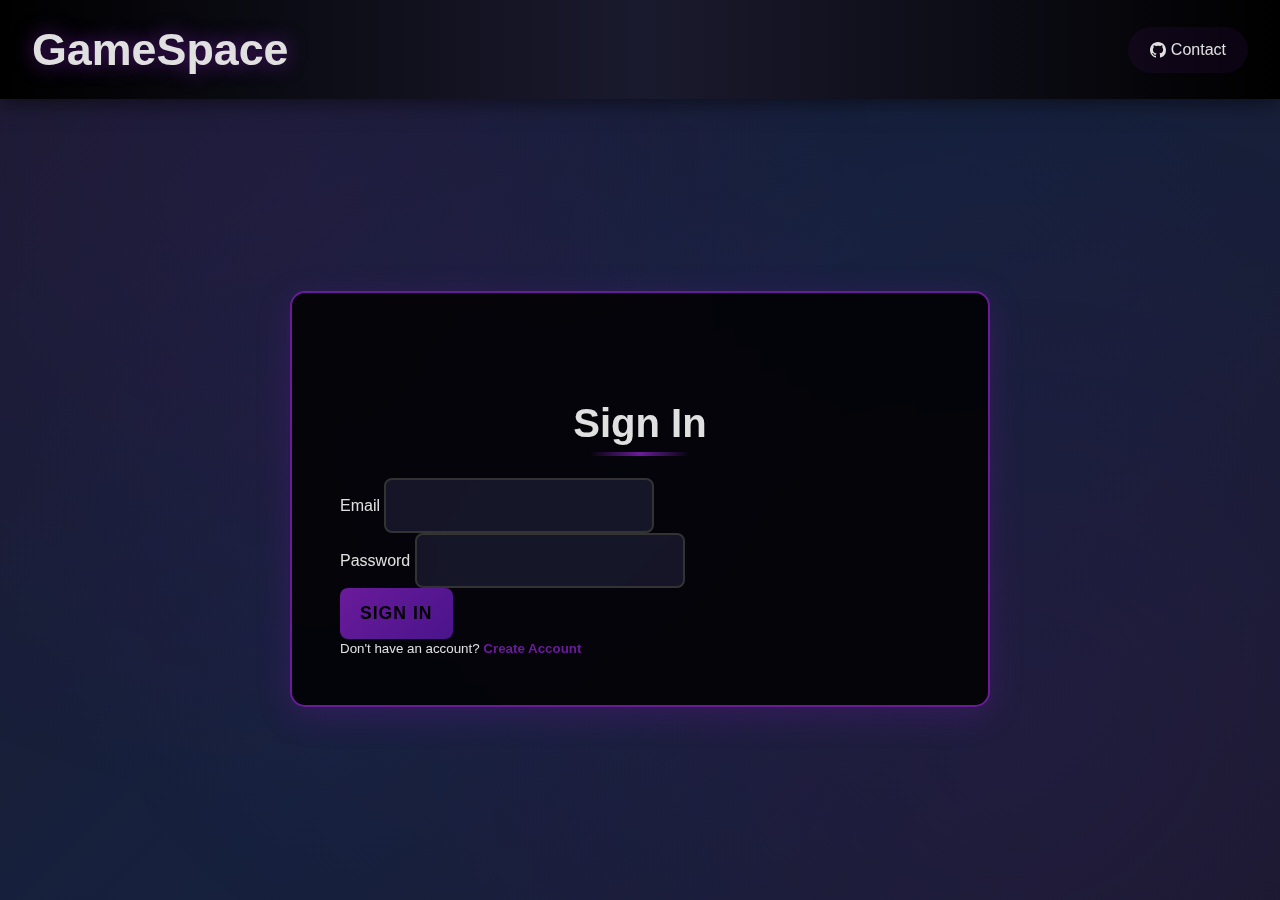
<file: code/GameSpace-Front/index.html>
<!DOCTYPE html>
<html lang="en">
<head>
    <meta charset="UTF-8">
    <meta name="viewport" content="width=device-width, initial-scale=1.0">
    <title>GameSpace</title>
    <link href="https://cdn.jsdelivr.net/npm/bootstrap@5.3.8/dist/css/bootstrap.min.css" rel="stylesheet"
        integrity="sha384-sRIl4kxILFvY47J16cr9ZwB07vP4J8+LH7qKQnuqkuIAvNWLzeN8tE5YBujZqJLB" crossorigin="anonymous">
    <link rel="stylesheet" href="./assets/css/style.css">
    <link rel="stylesheet" href="./assets/css/login.css">
    
</head>
<body>
    <header>
        <a href="home.html" id="titleLogo">GameSpace</a>
        <nav id="navbar">
            <a href="https://github.com/Filnr" class="rounded-4">
                <svg width="16" height="16" fill="currentColor" class="bi bi-github" viewBox="0 0 16 16"
                    style="margin-right: 5px;">
                    <path
                        d="M8 0C3.58 0 0 3.58 0 8c0 3.54 2.29 6.53 5.47 7.59.4.07.55-.17.55-.38 0-.19-.01-.82-.01-1.49-2.01.37-2.53-.49-2.69-.94-.09-.23-.48-.94-.82-1.13-.28-.15-.68-.52-.01-.53.63-.01 1.08.58 1.23.82.72 1.21 1.87.87 2.33.66.07-.52.28-.87.51-1.07-1.78-.2-3.64-.89-3.64-3.95 0-.87.31-1.59.82-2.15-.08-.2-.36-1.02.08-2.12 0 0 .67-.21 2.2.82.64-.18 1.32-.27 2-.27.68 0 1.36.09 2 .27 1.53-1.04 2.2-.82 2.2-.82.44 1.1.16 1.92.08 2.12.51.56.82 1.27.82 2.15 0 3.07-1.87 3.75-3.65 3.95.29.25.54.73.54 1.48 0 1.07-.01 1.93-.01 2.2 0 .21.15.46.55.38A8.012 8.012 0 0 0 16 8c0-4.42-3.58-8-8-8z" />
                </svg>
                Contact
            </a>
        </nav>
    </header>
    <main>
        <div class="card">
            <h2 class="mb-4">Sign In</h2>
            <form action="/Login" method="post">
            <div class="mb-3">
                <label for="email" class="form-label">Email</label>
                <input type="email" class="form-control" id="email" name="email" required autocomplete="username">
            </div>
            <div class="mb-3">
                <label for="password" class="form-label">Password</label>
                <input type="password" class="form-control" id="password" name="password" required autocomplete="current-password">
            </div>
            <button type="submit" class="btn btn-primary w-100">Sign In</button>
            </form>
            <div class="mt-3 text-center">
            <small>
                Don't have an account? <a href="./cadastro.html">Create Account</a>
            </small>
            </div>
        </div>
    </main>
</body>
</html>
</file>
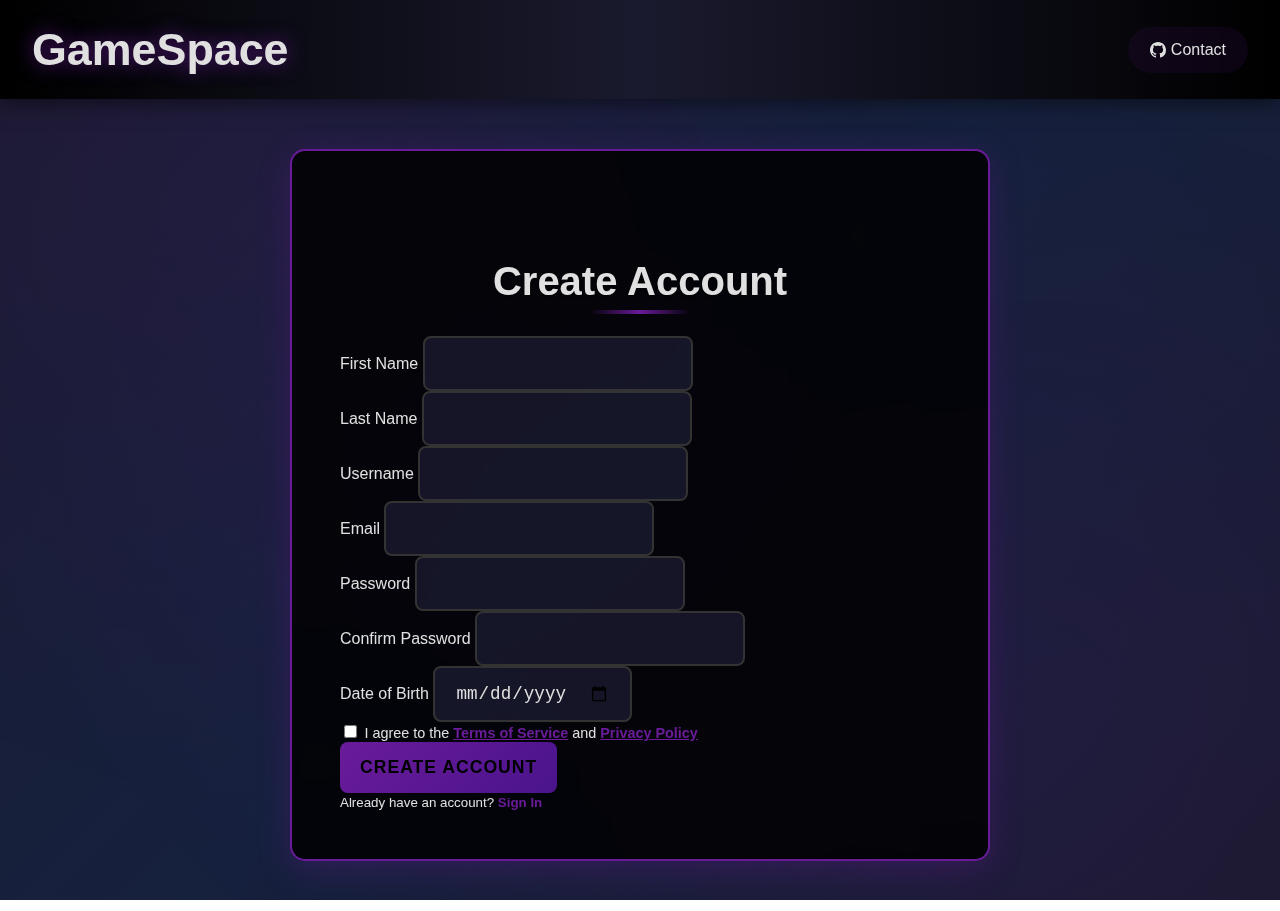
<file: code/GameSpace-Front/cadastro.html>
<!DOCTYPE html>
<html lang="en">
<head>
    <meta charset="UTF-8">
    <meta name="viewport" content="width=device-width, initial-scale=1.0">
    <title>GameSpace</title>
    <link href="https://cdn.jsdelivr.net/npm/bootstrap@5.3.8/dist/css/bootstrap.min.css" rel="stylesheet"
        integrity="sha384-sRIl4kxILFvY47J16cr9ZwB07vP4J8+LH7qKQnuqkuIAvNWLzeN8tE5YBujZqJLB" crossorigin="anonymous">
    <link rel="stylesheet" href="./assets/css/style.css">
    <link rel="stylesheet" href="./assets/css/login.css">
    
</head>
<body>
    <header>
        <a href="home.html" id="titleLogo">GameSpace</a>
        <nav id="navbar">
            <a href="https://github.com/Filnr" class="rounded-4">
                <svg width="16" height="16" fill="currentColor" class="bi bi-github" viewBox="0 0 16 16"
                    style="margin-right: 5px;">
                    <path
                        d="M8 0C3.58 0 0 3.58 0 8c0 3.54 2.29 6.53 5.47 7.59.4.07.55-.17.55-.38 0-.19-.01-.82-.01-1.49-2.01.37-2.53-.49-2.69-.94-.09-.23-.48-.94-.82-1.13-.28-.15-.68-.52-.01-.53.63-.01 1.08.58 1.23.82.72 1.21 1.87.87 2.33.66.07-.52.28-.87.51-1.07-1.78-.2-3.64-.89-3.64-3.95 0-.87.31-1.59.82-2.15-.08-.2-.36-1.02.08-2.12 0 0 .67-.21 2.2.82.64-.18 1.32-.27 2-.27.68 0 1.36.09 2 .27 1.53-1.04 2.2-.82 2.2-.82.44 1.1.16 1.92.08 2.12.51.56.82 1.27.82 2.15 0 3.07-1.87 3.75-3.65 3.95.29.25.54.73.54 1.48 0 1.07-.01 1.93-.01 2.2 0 .21.15.46.55.38A8.012 8.012 0 0 0 16 8c0-4.42-3.58-8-8-8z" />
                </svg>
                Contact
            </a>
        </nav>
    </header>
    <main>
        <div class="card">
            <h2 class="mb-4">Create Account</h2>
            <form action="/Register" method="post">
                <div class="row">
                    <div class="col-md-6 mb-3">
                        <label for="firstName" class="form-label">First Name</label>
                        <input type="text" class="form-control" id="firstName" name="firstName" required autocomplete="given-name">
                    </div>
                    <div class="col-md-6 mb-3">
                        <label for="lastName" class="form-label">Last Name</label>
                        <input type="text" class="form-control" id="lastName" name="lastName" required autocomplete="family-name">
                    </div>
                </div>
                <div class="mb-3">
                    <label for="username" class="form-label">Username</label>
                    <input type="text" class="form-control" id="username" name="username" required autocomplete="username">
                </div>
                <div class="mb-3">
                    <label for="email" class="form-label">Email</label>
                    <input type="email" class="form-control" id="email" name="email" required autocomplete="email">
                </div>
                <div class="mb-3">
                    <label for="password" class="form-label">Password</label>
                    <input type="password" class="form-control" id="password" name="password" required autocomplete="new-password" minlength="8">
                </div>
                <div class="mb-3">
                    <label for="confirmPassword" class="form-label">Confirm Password</label>
                    <input type="password" class="form-control" id="confirmPassword" name="confirmPassword" required autocomplete="new-password" minlength="8">
                </div>
                <div class="mb-3">
                    <label for="birthDate" class="form-label">Date of Birth</label>
                    <input type="date" class="form-control" id="birthDate" name="birthDate" required>
                </div>
                <div class="mb-3 form-check">
                    <input type="checkbox" class="form-check-input" id="agreeTerms" name="agreeTerms" required>
                    <label class="form-check-label" for="agreeTerms">
                        I agree to the <a href="#" class="text-decoration-none">Terms of Service</a> and <a href="#" class="text-decoration-none">Privacy Policy</a>
                    </label>
                </div>
                <button type="submit" class="btn btn-primary w-100">Create Account</button>
            </form>
            <div class="mt-3 text-center">
                <small>
                    Already have an account? <a href="./index.html">Sign In</a>
                </small>
            </div>
        </div>
    </main>
</body>
</html>
</file>
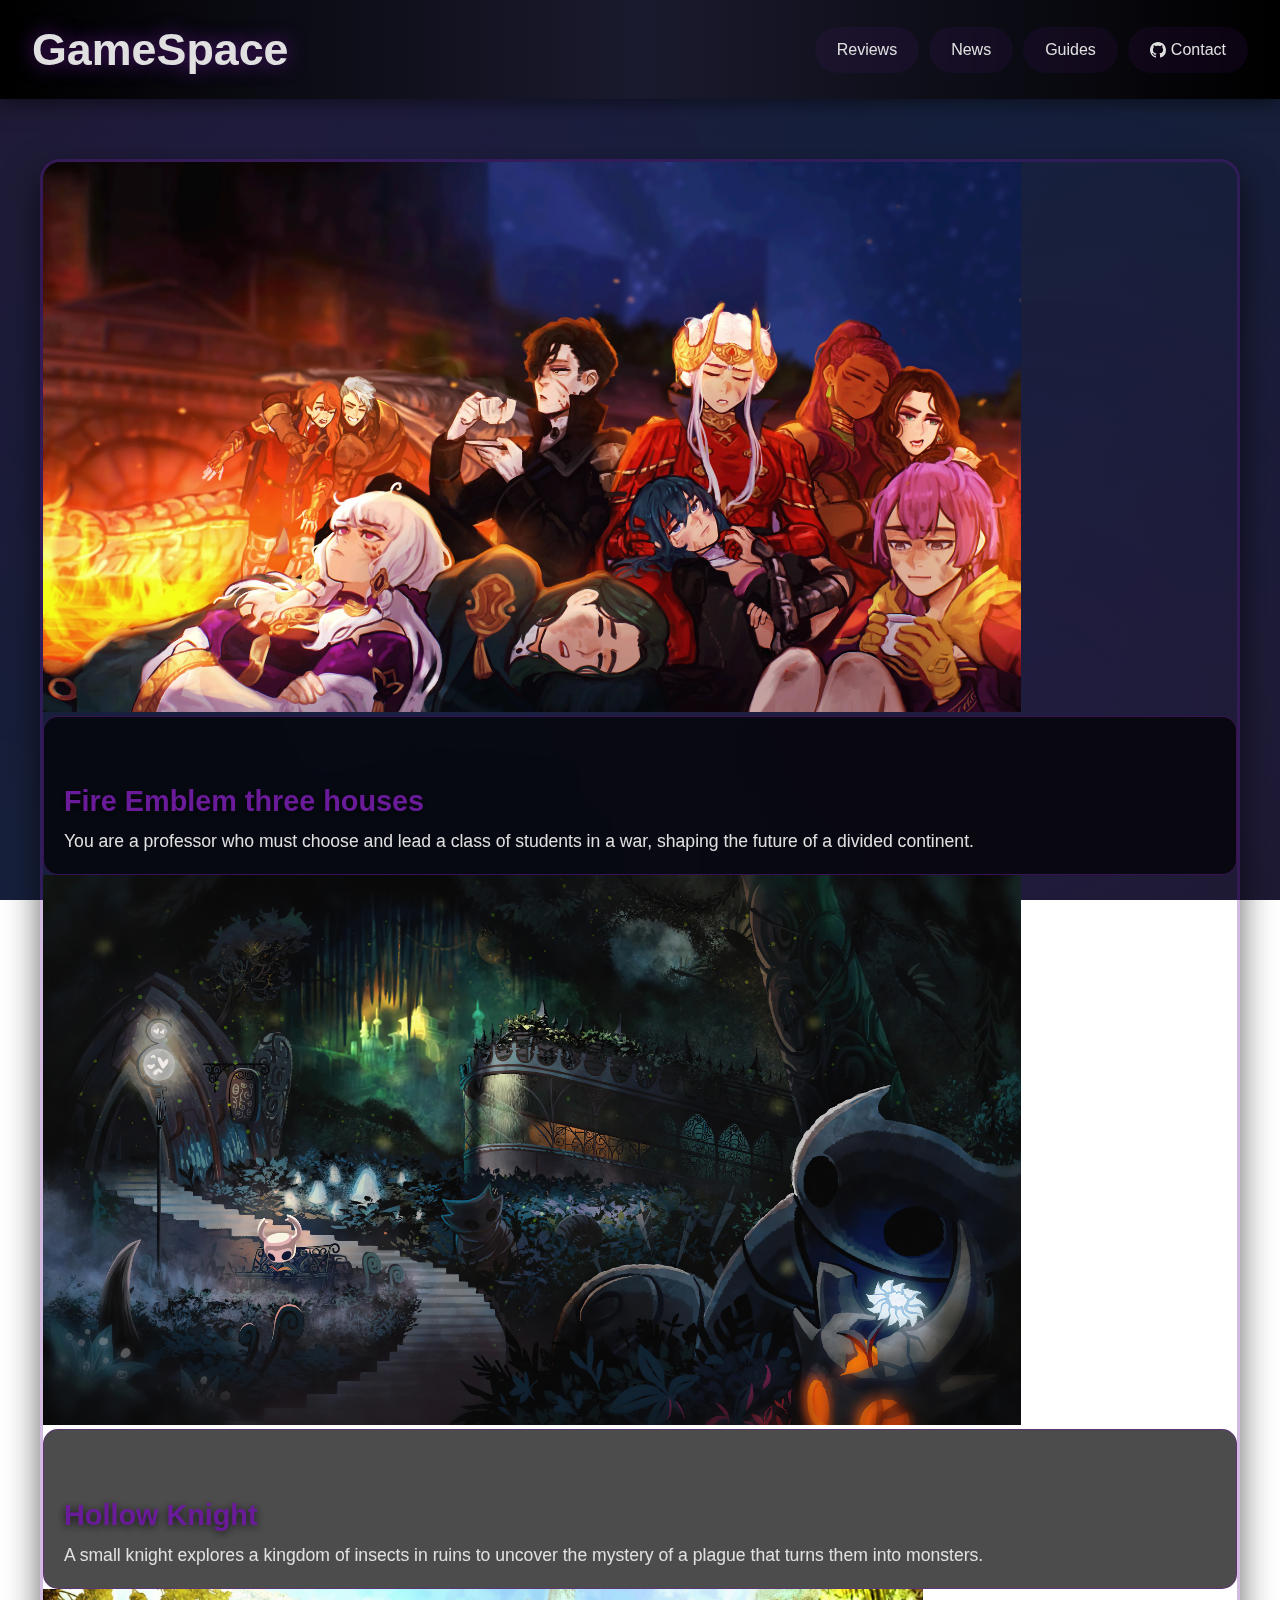
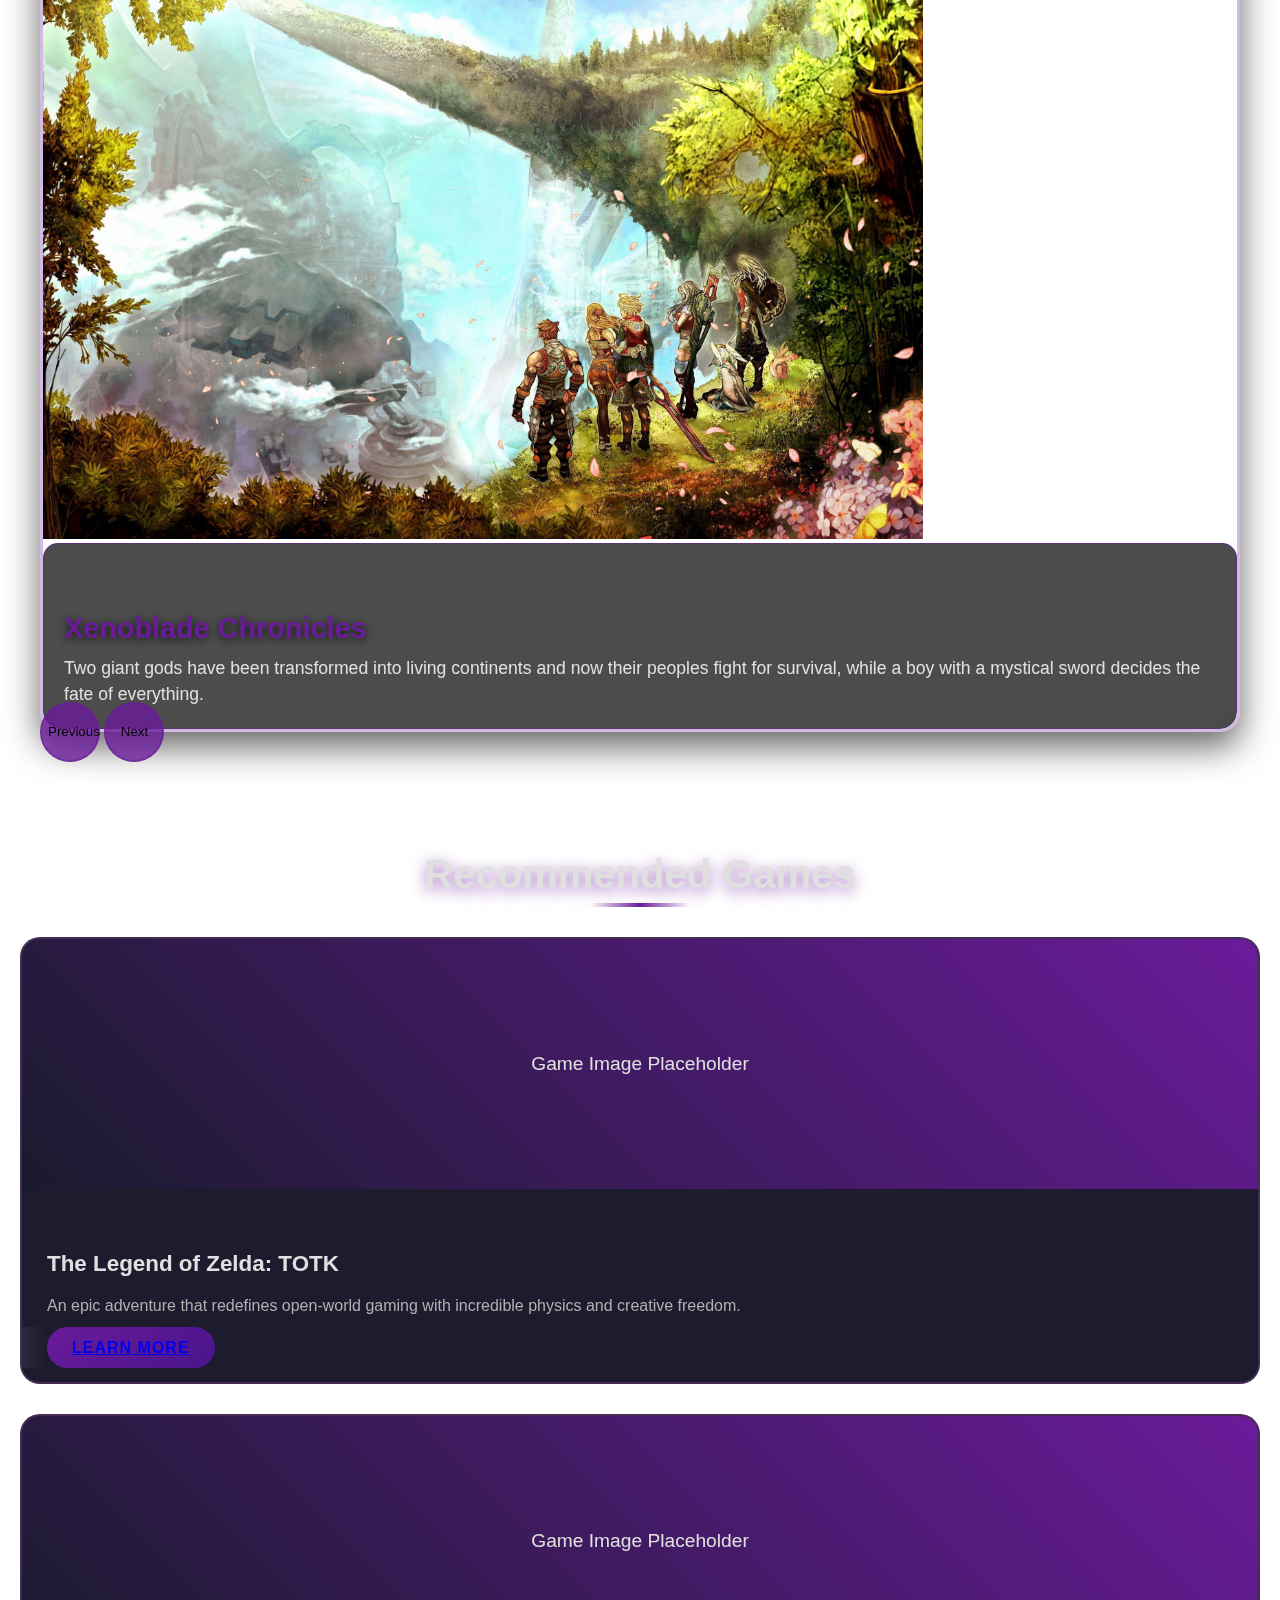
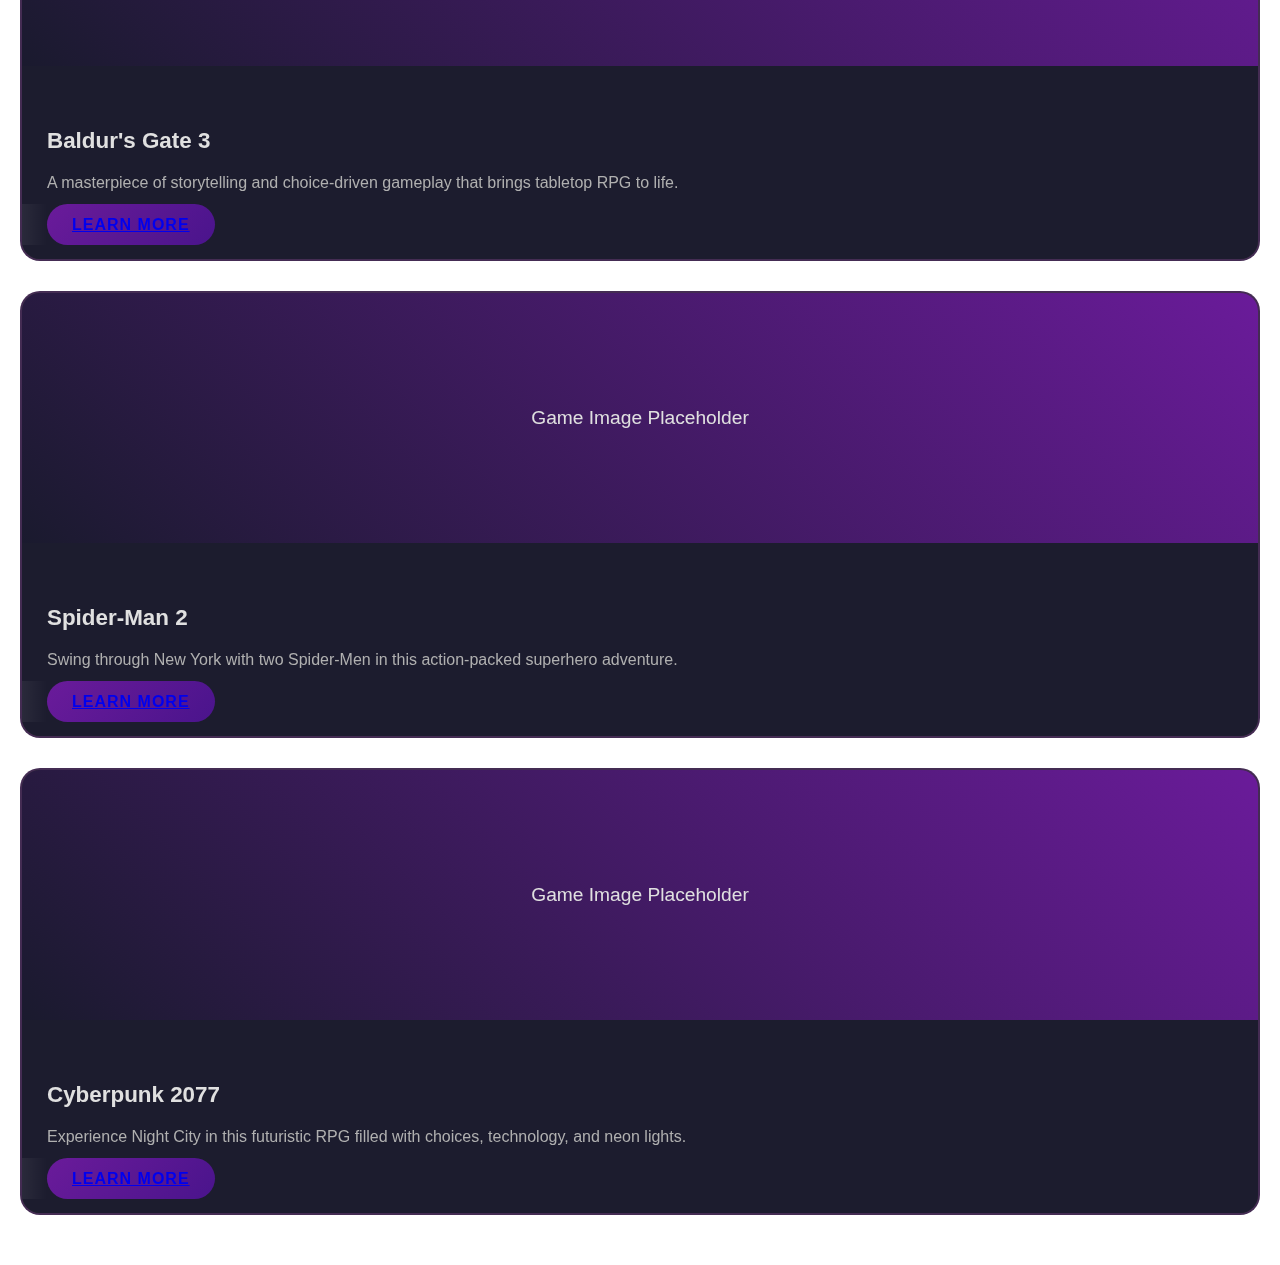
<file: code/GameSpace-Front/home.html>
<!DOCTYPE html>
<html lang="pt-br">

<head>
    <meta charset="UTF-8">
    <title>GameSpace</title>
    <meta name="viewport" content="width=device-width, initial-scale=1.0">
    <link href="https://cdn.jsdelivr.net/npm/bootstrap@5.3.8/dist/css/bootstrap.min.css" rel="stylesheet"
        integrity="sha384-sRIl4kxILFvY47J16cr9ZwB07vP4J8+LH7qKQnuqkuIAvNWLzeN8tE5YBujZqJLB" crossorigin="anonymous">
    <link rel="stylesheet" href="./assets/css/style.css">
</head>

<body>
    <header>
        <a href="index.html" id="titleLogo">GameSpace</a>
        <nav id="navbar">
            <a href="#" class="rounded-4">Reviews</a>
            <a href="#" class="rounded-4">News</a>
            <a href="#" class="rounded-4">Guides</a>
            <a href="https://github.com/Filnr" class="rounded-4">
                <svg width="16" height="16" fill="currentColor" class="bi bi-github" viewBox="0 0 16 16"
                    style="margin-right: 5px;">
                    <path
                        d="M8 0C3.58 0 0 3.58 0 8c0 3.54 2.29 6.53 5.47 7.59.4.07.55-.17.55-.38 0-.19-.01-.82-.01-1.49-2.01.37-2.53-.49-2.69-.94-.09-.23-.48-.94-.82-1.13-.28-.15-.68-.52-.01-.53.63-.01 1.08.58 1.23.82.72 1.21 1.87.87 2.33.66.07-.52.28-.87.51-1.07-1.78-.2-3.64-.89-3.64-3.95 0-.87.31-1.59.82-2.15-.08-.2-.36-1.02.08-2.12 0 0 .67-.21 2.2.82.64-.18 1.32-.27 2-.27.68 0 1.36.09 2 .27 1.53-1.04 2.2-.82 2.2-.82.44 1.1.16 1.92.08 2.12.51.56.82 1.27.82 2.15 0 3.07-1.87 3.75-3.65 3.95.29.25.54.73.54 1.48 0 1.07-.01 1.93-.01 2.2 0 .21.15.46.55.38A8.012 8.012 0 0 0 16 8c0-4.42-3.58-8-8-8z" />
                </svg>
                Contact
            </a>
        </nav>
    </header>
    <main>
        <div id="carousel">
            <div id="carouselExampleAutoplaying" class="carousel slide" data-bs-ride="carousel">
                <div class="carousel-inner rounded-4">
                    <div class="carousel-item active">
                        <img src="./assets/images/FE.webp" class="d-block w-100 imgcarro" alt="...">
                        <div class="carousel-caption d-none d-md-block">
                            <h5>Fire Emblem three houses</h5>
                            <p>
                                You are a professor who must choose and lead a class of students in a war,
                                shaping the future of a divided continent.
                            </p>
                        </div>
                    </div>
                    <div class="carousel-item">
                        <img src="./assets/images/hollow.jpg" class="d-block w-100 imgcarro" alt="...">
                        <div class="carousel-caption d-none d-md-block">
                            <h5>Hollow Knight</h5>
                            <p>
                                A small knight explores a kingdom of insects in ruins to uncover the mystery of
                                a plague that turns them into monsters.
                            </p>
                        </div>
                    </div>
                    <div class="carousel-item">
                        <img src="./assets/images/xenoblade.jpg" class="d-block w-100 imgcarro" alt="...">
                        <div class="carousel-caption d-none d-md-block">
                            <h5>Xenoblade Chronicles</h5>
                            <p>
                                Two giant gods have been transformed into living continents and now their peoples fight
                                for
                                survival, while a boy with a mystical sword decides the fate of everything.
                            </p>
                        </div>
                    </div>
                </div>
                <button class="carousel-control-prev" type="button" data-bs-target="#carouselExampleAutoplaying"
                    data-bs-slide="prev">
                    <span class="carousel-control-prev-icon" aria-hidden="true"></span>
                    <span class="visually-hidden">Previous</span>
                </button>
                <button class="carousel-control-next" type="button" data-bs-target="#carouselExampleAutoplaying"
                    data-bs-slide="next">
                    <span class="carousel-control-next-icon" aria-hidden="true"></span>
                    <span class="visually-hidden">Next</span>
                </button>
            </div>
        </div>
                <div id="best-of-year">
            <h2>Recommended Games</h2>
            <div id="best-year" class="container">
                <div class="row justify-content-center">
                    <div class="col-lg-3 col-md-6 col-sm-12">
                        <div class="card">
                            <div class="card-img-top">Game Image Placeholder</div>
                            <div class="card-body">
                                <h5 class="card-title">The Legend of Zelda: TOTK</h5>
                                <p class="card-text">An epic adventure that redefines open-world gaming with incredible physics and creative freedom.</p>
                                <a href="#" class="btn btn-primary">Learn More</a>
                            </div>
                        </div>
                    </div>

                    <div class="col-lg-3 col-md-6 col-sm-12">
                        <div class="card">
                            <div class="card-img-top">Game Image Placeholder</div>
                            <div class="card-body">
                                <h5 class="card-title">Baldur's Gate 3</h5>
                                <p class="card-text">A masterpiece of storytelling and choice-driven gameplay that brings tabletop RPG to life.</p>
                                <a href="#" class="btn btn-primary">Learn More</a>
                            </div>
                        </div>
                    </div>

                    <div class="col-lg-3 col-md-6 col-sm-12">
                        <div class="card">
                            <div class="card-img-top">Game Image Placeholder</div>
                            <div class="card-body">
                                <h5 class="card-title">Spider-Man 2</h5>
                                <p class="card-text">Swing through New York with two Spider-Men in this action-packed superhero adventure.</p>
                                <a href="#" class="btn btn-primary">Learn More</a>
                            </div>
                        </div>
                    </div>

                    <div class="col-lg-3 col-md-6 col-sm-12">
                        <div class="card">
                            <div class="card-img-top">Game Image Placeholder</div>
                            <div class="card-body">
                                <h5 class="card-title">Cyberpunk 2077</h5>
                                <p class="card-text">Experience Night City in this futuristic RPG filled with choices, technology, and neon lights.</p>
                                <a href="#" class="btn btn-primary">Learn More</a>
                            </div>
                        </div>
                    </div>
                </div>
            </div>
        </div>
        <script src="https://cdn.jsdelivr.net/npm/bootstrap@5.3.8/dist/js/bootstrap.bundle.min.js"
            integrity="sha384-FKyoEForCGlyvwx9Hj09JcYn3nv7wiPVlz7YYwJrWVcXK/BmnVDxM+D2scQbITxI"
            crossorigin="anonymous"></script>
</body>

</html>
</file>
<file: code/GameSpace-Front/assets/css/style.css>
body {
    font-family: 'Segoe UI', Tahoma, Geneva, Verdana, sans-serif;
    background: linear-gradient(135deg, #1A1A2E 0%, #16213E 50%, #1A1A2E 100%);
    color: #E0E0E0;
    margin: 0;
    min-height: 100vh;
    background-attachment: fixed;
}

main {
    padding: 20px 0;
}

header {
    background: linear-gradient(90deg, #000000 0%, #1A1A2E 50%, #000000 100%);
    padding: 1.5rem 0;
    display: flex;
    align-items: center;
    justify-content: space-between;
    box-shadow: 0 4px 20px rgba(0, 0, 0, 0.5);
    position: sticky;
    top: 0;
    z-index: 1000;
    backdrop-filter: blur(10px);
}

header #titleLogo {
    font-size: 2.8rem;
    color: #E0E0E0;
    text-decoration: none;
    margin-left: 2rem;
    font-weight: bold;
    text-shadow: 0 0 20px rgba(106, 27, 154, 0.8);
    transition: all 0.3s ease;
}

header #titleLogo:hover {
    color: #6A1B9A;
    text-shadow: 0 0 30px rgba(106, 27, 154, 1);
    transform: scale(1.05);
}

#navbar {
    display: flex;
    align-items: center;
    margin-right: 2rem;
    gap: 10px;
}

nav a {
    background: rgba(106, 27, 154, 0.1);
    text-decoration: none;
    color: #E0E0E0;
    cursor: pointer;
    padding: 12px 20px;
    border-radius: 25px;
    border: 2px solid transparent;
    transition: all 0.3s ease;
    font-weight: 500;
    display: flex;
    align-items: center;
    backdrop-filter: blur(5px);
}

nav a:hover {
    color: #E0E0E0;
    background: rgba(106, 27, 154, 0.3);
    border-color: #6A1B9A;
    transform: translateY(-2px);
    box-shadow: 0 8px 25px rgba(106, 27, 154, 0.4);
}

/* Melhorias no carousel */
#carousel {
    margin: 40px auto;
    max-width: 1200px;
    padding: 0 20px;
}

.carousel-inner {
    box-shadow: 0 15px 35px rgba(0, 0, 0, 0.6);
    border-radius: 20px;
    overflow: hidden;
    border: 3px solid rgba(106, 27, 154, 0.3);
}

.imgcarro {
    height: 550px;
    object-fit: cover;
    transition: transform 0.3s ease;
}

.carousel-item:hover .imgcarro {
    transform: scale(1.02);
}

.carousel-caption {
    background: rgba(0, 0, 0, 0.7);
    backdrop-filter: blur(10px);
    border-radius: 15px;
    padding: 20px;
    bottom: 30px;
    left: 30px;
    right: 30px;
    border: 1px solid rgba(106, 27, 154, 0.5);
}

.carousel-caption h5 {
    font-size: 1.8rem;
    font-weight: bold;
    color: #6A1B9A;
    text-shadow: 0 2px 10px rgba(0, 0, 0, 0.8);
    margin-bottom: 10px;
}

.carousel-caption p {
    font-size: 1.1rem;
    color: #E0E0E0;
    margin: 0;
    line-height: 1.5;
}

/* Controles do carousel */
.carousel-control-prev,
.carousel-control-next {
    width: 60px;
    height: 60px;
    background: rgba(106, 27, 154, 0.8);
    border-radius: 50%;
    top: 50%;
    transform: translateY(-50%);
    border: 2px solid rgba(106, 27, 154, 0.5);
    transition: all 0.3s ease;
}

.carousel-control-prev {
    left: -30px;
}

.carousel-control-next {
    right: -30px;
}

.carousel-control-prev:hover,
.carousel-control-next:hover {
    background: rgba(106, 27, 154, 1);
    transform: translateY(-50%) scale(1.1);
    box-shadow: 0 8px 25px rgba(106, 27, 154, 0.6);
}

h2 {
    margin: 60px 0 40px 0;
    text-align: center;
    font-size: 2.5rem;
    font-weight: bold;
    color: #E0E0E0;
    text-shadow: 0 4px 15px rgba(106, 27, 154, 0.6);
    position: relative;
}

h2::after {
    content: '';
    position: absolute;
    bottom: -10px;
    left: 50%;
    transform: translateX(-50%);
    width: 100px;
    height: 4px;
    background: linear-gradient(90deg, transparent, #6A1B9A, transparent);
    border-radius: 2px;
}

#best-year {
    max-width: 1400px;
    margin: 0 auto;
    padding: 0 20px;
}

/* Melhorias nos cards de jogos recomendados */
#best-year .card {
    background: rgba(0, 0, 0, 0.8);
    border: 2px solid rgba(106, 27, 154, 0.3);
    border-radius: 20px;
    transition: all 0.4s ease;
    overflow: hidden;
    margin-bottom: 30px;
    backdrop-filter: blur(10px);
}

#best-year .card:hover {
    transform: translateY(-10px) scale(1.02);
    border-color: #6A1B9A;
    box-shadow: 0 20px 40px rgba(106, 27, 154, 0.4);
}

#best-year .card-img-top {
    height: 250px;
    object-fit: cover;
    transition: transform 0.4s ease;
    background: linear-gradient(45deg, #1A1A2E, #6A1B9A);
    display: flex;
    align-items: center;
    justify-content: center;
    color: #E0E0E0;
    font-size: 1.2rem;
}

#best-year .card:hover .card-img-top {
    transform: scale(1.05);
}

#best-year .card-body {
    padding: 25px;
    background: rgba(26, 26, 46, 0.9);
}

#best-year .card-title {
    color: #E0E0E0;
    font-size: 1.4rem;
    font-weight: bold;
    margin-bottom: 15px;
}

#best-year .card-text {
    color: #B0B0B0;
    line-height: 1.6;
    margin-bottom: 20px;
}

#best-year .btn-primary {
    background: linear-gradient(135deg, #6A1B9A, #4A148C);
    border: none;
    border-radius: 25px;
    padding: 12px 25px;
    font-weight: 600;
    text-transform: uppercase;
    letter-spacing: 1px;
    transition: all 0.3s ease;
    position: relative;
    overflow: hidden;
}

#best-year .btn-primary:hover {
    background: linear-gradient(135deg, #4A148C, #6A1B9A);
    transform: translateY(-2px);
    box-shadow: 0 8px 25px rgba(106, 27, 154, 0.5);
}

#best-year .btn-primary::before {
    content: '';
    position: absolute;
    top: 0;
    left: -100%;
    width: 100%;
    height: 100%;
    background: linear-gradient(90deg, transparent, rgba(255, 255, 255, 0.2), transparent);
    transition: left 0.5s;
}

#best-year .btn-primary:hover::before {
    left: 100%;
}

/* Animações de entrada */
@keyframes fadeInUp {
    from {
        opacity: 0;
        transform: translateY(30px);
    }
    to {
        opacity: 1;
        transform: translateY(0);
    }
}

#carousel {
    animation: fadeInUp 0.8s ease-out;
}

#best-of-year {
    animation: fadeInUp 0.8s ease-out 0.3s both;
}

/* Responsividade melhorada */
@media (max-width: 992px) {
    header {
        flex-direction: column;
        padding: 1rem 0;
        gap: 1rem;
    }
    
    header #titleLogo {
        margin-left: 0;
        font-size: 2.4rem;
    }
    
    #navbar {
        margin-right: 0;
        flex-wrap: wrap;
        justify-content: center;
    }
    
    .carousel-control-prev,
    .carousel-control-next {
        display: none;
    }
    
    h2 {
        font-size: 2rem;
    }
}

@media (max-width: 768px) {
    main {
        padding: 10px 0;
    }
    
    #carousel {
        margin: 20px auto;
        padding: 0 10px;
    }
    
    .imgcarro {
        height: 300px;
    }
    
    .carousel-caption {
        bottom: 15px;
        left: 15px;
        right: 15px;
        padding: 15px;
    }
    
    .carousel-caption h5 {
        font-size: 1.4rem;
    }
    
    .carousel-caption p {
        font-size: 0.9rem;
    }
    
    #best-year .card {
        margin-bottom: 20px;
    }
}

/* Efeito de partículas no background */
body::before {
    content: '';
    position: fixed;
    top: 0;
    left: 0;
    width: 100%;
    height: 100%;
    background-image: 
        radial-gradient(circle at 20% 20%, rgba(106, 27, 154, 0.1) 0%, transparent 50%),
        radial-gradient(circle at 80% 80%, rgba(106, 27, 154, 0.1) 0%, transparent 50%),
        radial-gradient(circle at 40% 60%, rgba(106, 27, 154, 0.05) 0%, transparent 50%);
    pointer-events: none;
    z-index: -1;
}
</file>
<file: code/GameSpace-Front/assets/css/login.css>
/* Estilos específicos para o formulário de login */

main {
    min-height: calc(100vh - 120px); /* Altura total menos header */
    display: flex;
    align-items: center;
    justify-content: center;
    padding: 10px;
}

.card {
    background: rgba(0, 0, 0, 0.85) !important;
    border: 2px solid #6A1B9A;
    border-radius: 15px !important;
    box-shadow: 0 8px 32px rgba(106, 27, 154, 0.3);
    backdrop-filter: blur(10px);
    transition: all 0.3s ease;
    width: 100% !important;
    max-width: 600px !important;
    padding: 3rem !important;
    margin: 40px auto !important;
}

.card:hover {
    box-shadow: 0 12px 40px rgba(106, 27, 154, 0.5);
    transform: translateY(-5px);
}

.card h2 {
    color: #E0E0E0;
    text-align: center;
    font-weight: bold;
    margin-bottom: 2rem;
    text-shadow: 0 2px 4px rgba(0, 0, 0, 0.5);
}

.form-label {
    color: #E0E0E0 !important;
    font-weight: 500;
    margin-bottom: 0.5rem;
}

.form-control {
    background: rgba(26, 26, 46, 0.8) !important;
    border: 2px solid #333;
    border-radius: 8px !important;
    color: #E0E0E0 !important;
    padding: 15px 20px !important;
    font-size: 1.1rem !important;
    transition: all 0.3s ease;
}

.form-control:focus {
    background: rgba(26, 26, 46, 0.9) !important;
    border-color: #6A1B9A !important;
    box-shadow: 0 0 0 0.2rem rgba(106, 27, 154, 0.25) !important;
    color: #E0E0E0 !important;
}

.form-control::placeholder {
    color: #888 !important;
}

.btn-primary {
    background: linear-gradient(135deg, #6A1B9A, #4A148C) !important;
    border: none !important;
    border-radius: 8px !important;
    padding: 15px 20px !important;
    font-weight: 600;
    font-size: 1.1rem !important;
    text-transform: uppercase;
    letter-spacing: 1px;
    transition: all 0.3s ease;
    position: relative;
    overflow: hidden;
}

.btn-primary:hover {
    background: linear-gradient(135deg, #4A148C, #6A1B9A) !important;
    transform: translateY(-2px);
    box-shadow: 0 6px 20px rgba(106, 27, 154, 0.4);
}

.btn-primary:active {
    transform: translateY(0);
}

.btn-primary::before {
    content: '';
    position: absolute;
    top: 0;
    left: -100%;
    width: 100%;
    height: 100%;
    background: linear-gradient(90deg, transparent, rgba(255, 255, 255, 0.2), transparent);
    transition: left 0.5s;
}

.btn-primary:hover::before {
    left: 100%;
}

.mt-3 small {
    color: #E0E0E0 !important;
}

.mt-3 a {
    color: #6A1B9A !important;
    text-decoration: none;
    font-weight: 600;
    transition: all 0.3s ease;
}

.mt-3 a:hover {
    color: #9C27B0 !important;
    text-shadow: 0 0 8px rgba(106, 27, 154, 0.6);
}

/* Efeito de glow sutil no formulário */
.card::before {
    content: '';
    position: absolute;
    top: -2px;
    left: -2px;
    right: -2px;
    bottom: -2px;
    background: linear-gradient(45deg, #6A1B9A, #9C27B0, #6A1B9A);
    border-radius: 15px;
    z-index: -1;
    opacity: 0;
    transition: opacity 0.3s ease;
}

.card:hover::before {
    opacity: 0.3;
}

/* Animação de entrada */
@keyframes slideInUp {
    from {
        opacity: 0;
        transform: translateY(30px);
    }
    to {
        opacity: 1;
        transform: translateY(0);
    }
}

.card {
    animation: slideInUp 0.6s ease-out;
}

/* Responsividade */
@media (max-width: 480px) {
    .card {
        margin: 20px !important;
        max-width: calc(100vw - 40px) !important;
    }
    
    main {
        padding: 10px;
    }
}

@media (min-width: 481px) and (max-width: 768px) {
    .card {
        max-width: 500px !important;
    }
}

/* Estilos para checkbox */
.form-check-input {
    background-color: rgba(26, 26, 46, 0.8) !important;
    border: 2px solid #333 !important;
    border-radius: 4px !important;
}

.form-check-input:checked {
    background-color: #6A1B9A !important;
    border-color: #6A1B9A !important;
}

.form-check-input:focus {
    border-color: #6A1B9A !important;
    box-shadow: 0 0 0 0.2rem rgba(106, 27, 154, 0.25) !important;
}

.form-check-label {
    color: #E0E0E0 !important;
    font-size: 0.9rem;
}

.form-check-label a {
    color: #6A1B9A !important;
    font-weight: 600;
}

.form-check-label a:hover {
    color: #9C27B0 !important;
    text-shadow: 0 0 8px rgba(106, 27, 154, 0.6);
}
</file>
